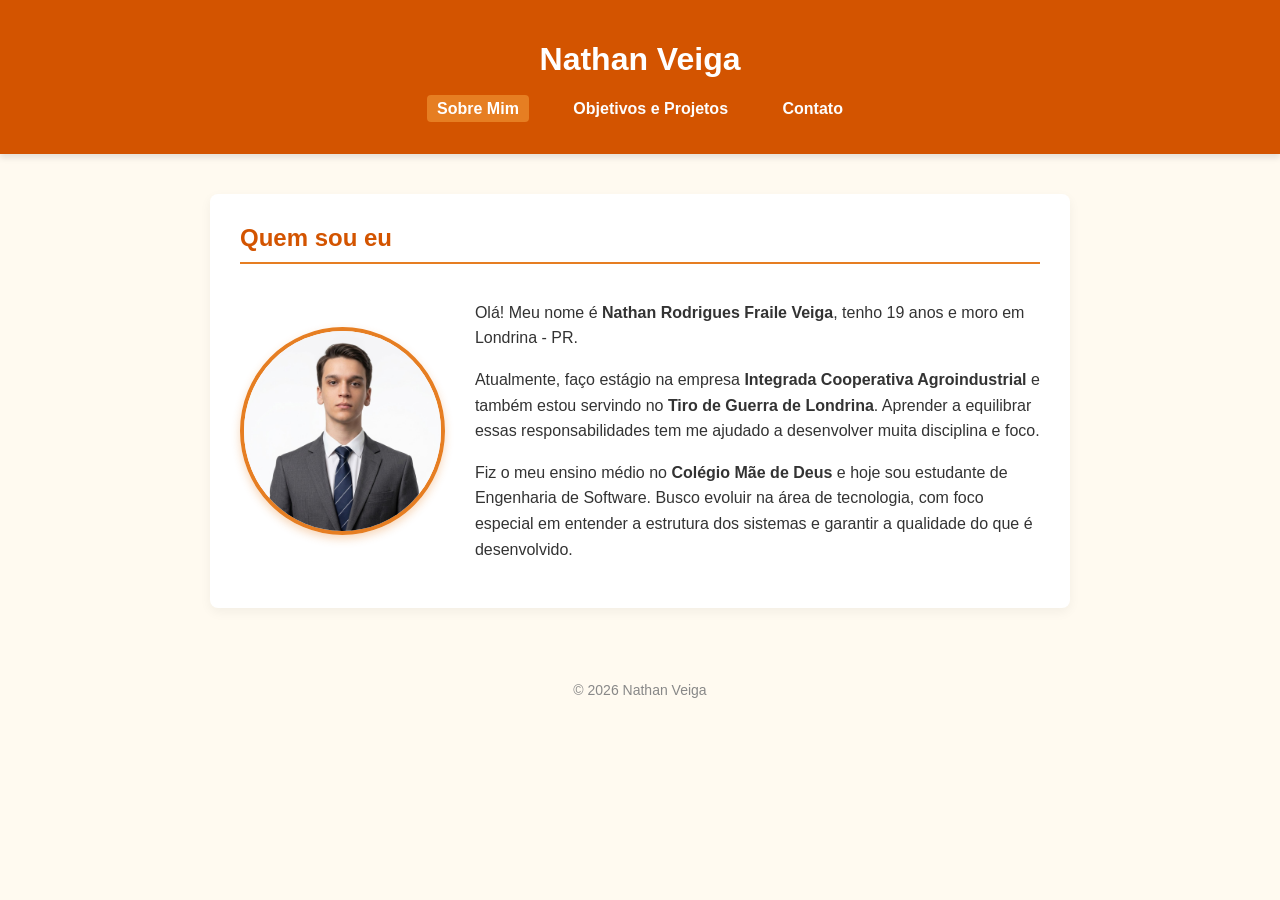
<file: index.html>
<!DOCTYPE html>
<html lang="pt-BR">
<head>
    <meta charset="UTF-8">
    <meta name="viewport" content="width=device-width, initial-scale=1.0">
    <title>Nathan Veiga | Portfólio</title>
    <link rel="stylesheet" href="style.css">
</head>
<body>
    <header>
        <h1>Nathan Veiga</h1>
        <nav>
            <ul>
                <li><a href="index.html" class="ativo">Sobre Mim</a></li>
                <li><a href="objetivo-projeto.html">Objetivos e Projetos</a></li>
                <li><a href="contato.html">Contato</a></li>
            </ul>
        </nav>
    </header>

    <main>
        <section class="sobre">
            <h2>Quem sou eu</h2>
            
            <div class="sobre-conteudo">
                <img src="nathan-veiga.jpeg" alt="Foto do Nathan Veiga" class="foto-perfil">
                
                <div class="textos-sobre">
                    <p>Olá! Meu nome é <strong>Nathan Rodrigues Fraile Veiga</strong>, tenho 19 anos e moro em Londrina - PR.</p>
                    <p>Atualmente, faço estágio na empresa <strong>Integrada Cooperativa Agroindustrial</strong> e também estou servindo no <strong>Tiro de Guerra de Londrina</strong>. Aprender a equilibrar essas responsabilidades tem me ajudado a desenvolver muita disciplina e foco.</p>
                    <p>Fiz o meu ensino médio no <strong>Colégio Mãe de Deus</strong> e hoje sou estudante de Engenharia de Software. Busco evoluir na área de tecnologia, com foco especial em entender a estrutura dos sistemas e garantir a qualidade do que é desenvolvido.</p>
                </div>
            </div>
        </section>
    </main>

    <footer>
        <p>&copy; 2026 Nathan Veiga</p>
    </footer>

    <script src="script.js"></script>
</body>
</html>
</file>
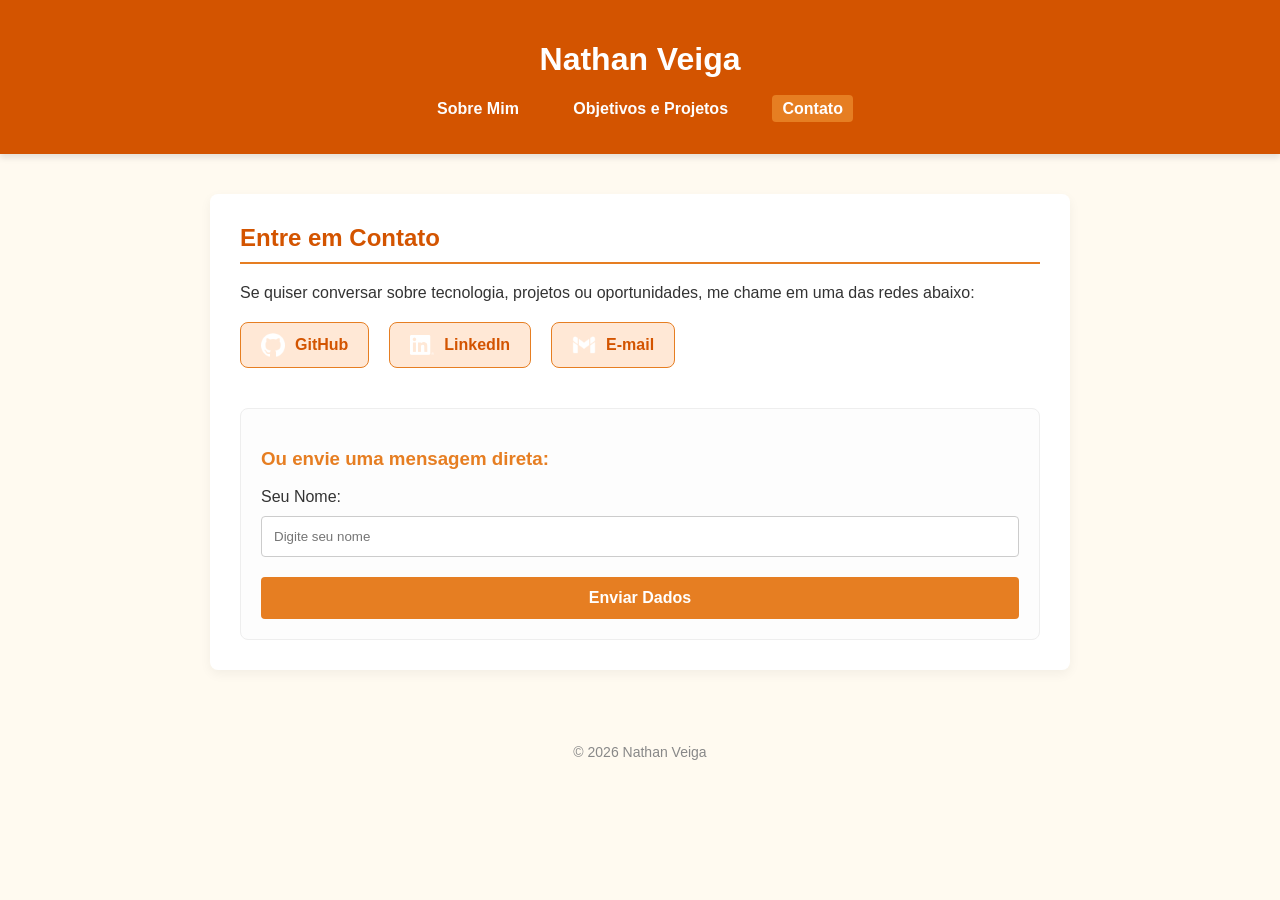
<file: contato.html>
<!DOCTYPE html>
<html lang="pt-BR">
<head>
    <meta charset="UTF-8">
    <meta name="viewport" content="width=device-width, initial-scale=1.0">
    <title>Contato | Nathan Veiga</title>
    <link rel="stylesheet" href="style.css">
</head>
<body>
    <header>
        <h1>Nathan Veiga</h1>
        <nav>
            <ul>
                <li><a href="index.html">Sobre Mim</a></li>
                <li><a href="objetivo-projeto.html">Objetivos e Projetos</a></li>
                <li><a href="contato.html" class="ativo">Contato</a></li>
            </ul>
        </nav>
    </header>

    <main>
        <section class="contato">
            <h2>Entre em Contato</h2>
            <p>Se quiser conversar sobre tecnologia, projetos ou oportunidades, me chame em uma das redes abaixo:</p>
            
            <div class="links-redes">
                <a href="https://github.com" target="_blank" class="btn-rede">
                    <img src="github.png" alt="Ícone GitHub" class="icone-rede">
                    <span>GitHub</span>
                </a>
                <a href="https://linkedin.com" target="_blank" class="btn-rede">
                    <img src="linkedin.png" alt="Ícone LinkedIn" class="icone-rede">
                    <span>LinkedIn</span>
                </a>
                <a href="mailto:nathan.veiga@gmail.com" class="btn-rede">
                    <img src="email.png" alt="Ícone E-mail" class="icone-rede">
                    <span>E-mail</span>
                </a>
            </div>

            <form id="meuFormulario">
                <h3>Ou envie uma mensagem direta:</h3>
                <label for="nome">Seu Nome:</label>
                <input type="text" id="nome" required placeholder="Digite seu nome">
                
                <button type="submit">Enviar Dados</button>
            </form>
            
            <p id="mensagemSucesso" style="color: #27ae60; font-weight: bold; margin-top: 15px; display: none;"></p>
        </section>
    </main>

    <footer>
        <p>&copy; 2026 Nathan Veiga</p>
    </footer>

    <script src="script.js"></script>
</body>
</html>
</file>
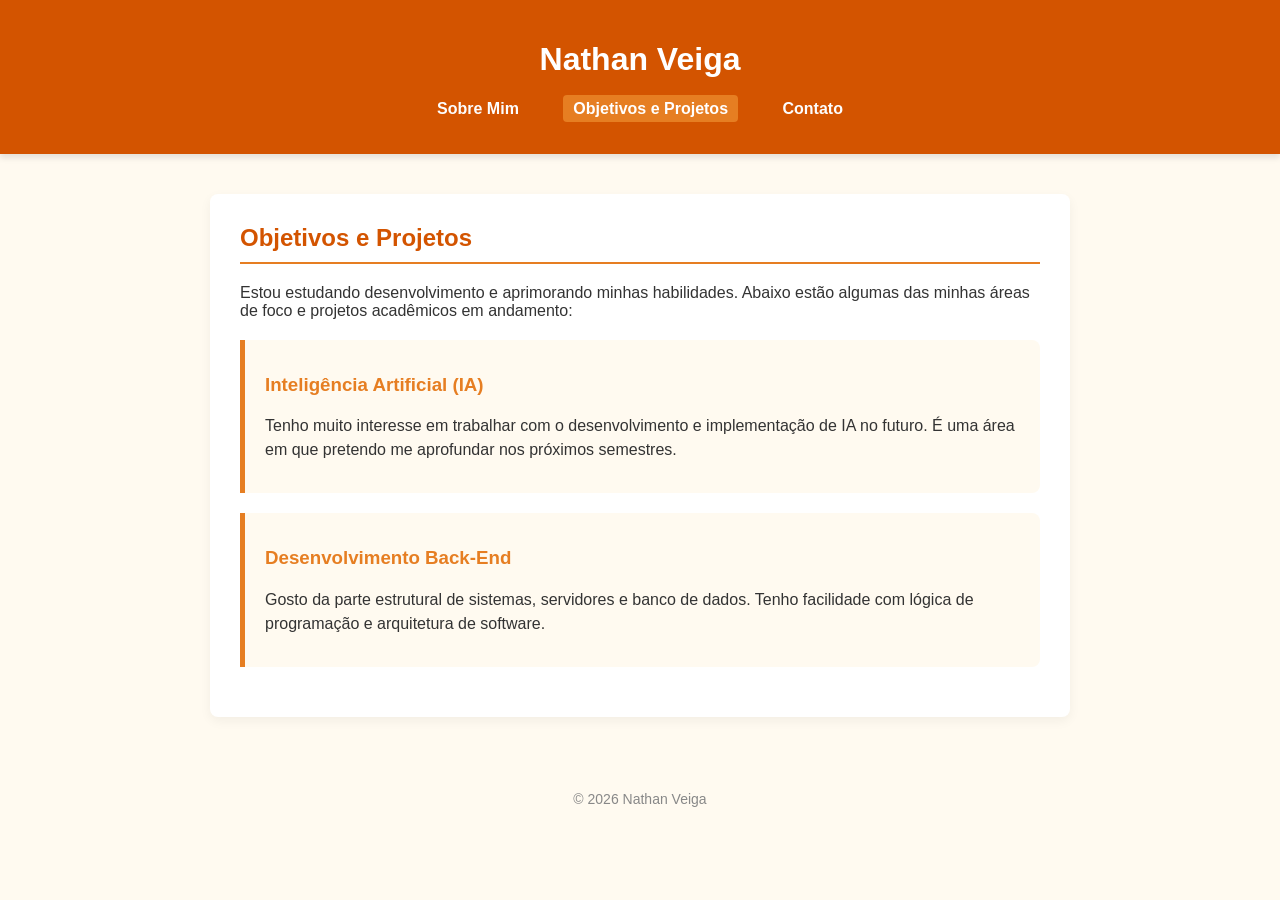
<file: objetivo-projeto.html>
<!DOCTYPE html>
<html lang="pt-BR">
<head>
    <meta charset="UTF-8">
    <meta name="viewport" content="width=device-width, initial-scale=1.0">
    <title>Objetivos | Nathan Veiga</title>
    <link rel="stylesheet" href="style.css">
</head>
<body>
    <header>
        <h1>Nathan Veiga</h1>
        <nav>
            <ul>
                <li><a href="index.html">Sobre Mim</a></li>
                <li><a href="objetivo-projeto.html" class="ativo">Objetivos e Projetos</a></li>
                <li><a href="contato.html">Contato</a></li>
            </ul>
        </nav>
    </header>

    <main>
        <section class="projetos">
            <h2>Objetivos e Projetos</h2>
            <p>Estou estudando desenvolvimento e aprimorando minhas habilidades. Abaixo estão algumas das minhas áreas de foco e projetos acadêmicos em andamento:</p>
            
            <div class="lista-projetos">
                <div class="item-projeto">
                    <h3>Inteligência Artificial (IA)</h3>
                    <p>Tenho muito interesse em trabalhar com o desenvolvimento e implementação de IA no futuro. É uma área em que pretendo me aprofundar nos próximos semestres.</p>
                </div>

                <div class="item-projeto">
                    <h3>Desenvolvimento Back-End</h3>
                    <p>Gosto da parte estrutural de sistemas, servidores e banco de dados. Tenho facilidade com lógica de programação e arquitetura de software.</p>
                </div>
            </div>
        </section>
    </main>

    <footer>
        <p>&copy; 2026 Nathan Veiga</p>
    </footer>

    <script src="script.js"></script>
</body>
</html>
</file>
<file: style.css>
/* Estilos básicos e Paleta de Cores Laranja */
body {
    font-family: Arial, sans-serif;
    background-color: #fffaf0; 
    color: #333;
    margin: 0;
    padding: 0;
}

/* Cabeçalho */
header {
    background-color: #d35400; 
    color: white;
    padding: 20px;
    text-align: center;
    box-shadow: 0 4px 6px rgba(0,0,0,0.1);
}

nav ul {
    list-style: none;
    padding: 0;
}

nav ul li {
    display: inline;
    margin: 0 15px;
}

nav ul li a {
    color: #fdfdfd;
    text-decoration: none;
    font-weight: bold;
    padding: 5px 10px;
    border-radius: 4px;
    transition: background 0.3s;
}

nav ul li a:hover, nav ul li a.ativo {
    background-color: #e67e22; 
    color: white;
}

/* Container Principal */
main {
    max-width: 800px;
    margin: 40px auto;
    background-color: white;
    padding: 30px;
    border-radius: 8px;
    box-shadow: 0 4px 12px rgba(0,0,0,0.05);
}

h2 {
    color: #d35400;
    border-bottom: 2px solid #e67e22;
    padding-bottom: 10px;
    margin-top: 0;
}

h3 {
    color: #e67e22;
}

/* Página Sobre Mim */
.sobre-conteudo {
    display: flex;
    align-items: center;
    gap: 30px;
    margin-top: 20px;
}

.textos-sobre p {
    line-height: 1.6;
}

/* Estilo da Foto de Perfil */
.foto-perfil {
    width: 200px;
    height: 200px;
    object-fit: cover; 
    border-radius: 50%;
    border: 4px solid #e67e22;
    box-shadow: 0 4px 8px rgba(230, 126, 34, 0.3);
}

/* Página de Projetos */
.item-projeto {
    background-color: #fffaf0;
    padding: 15px 20px;
    margin: 20px 0;
    border-left: 5px solid #e67e22;
    border-radius: 0 8px 8px 0;
}

.item-projeto p {
    line-height: 1.5;
}

/* Página de Contato - Redes Sociais */
.links-redes {
    display: flex;
    gap: 20px;
    margin: 20px 0 40px 0;
}

.btn-rede {
    display: flex;
    align-items: center;
    gap: 10px;
    text-decoration: none;
    color: #d35400; 
    background-color: #ffe8d6; 
    padding: 10px 20px;
    border-radius: 8px;
    border: 1px solid #e67e22; 
    font-weight: bold;
    transition: 0.3s;
}

.btn-rede:hover {
    background-color: #e67e22; 
    color: white; 
    border-color: #d35400;
    transform: translateY(-3px);
}

/* Ícones do contato */
.icone-rede {
    width: 24px;
    height: 24px;
    object-fit: contain;
}

/* Formulário */
form {
    padding: 20px;
    background-color: #fdfdfd;
    border: 1px solid #eee;
    border-radius: 8px;
}

input, button {
    display: block;
    width: 100%;
    padding: 12px;
    margin-top: 10px;
    box-sizing: border-box;
    border-radius: 4px;
    border: 1px solid #ccc;
    font-family: inherit;
}

button {
    background-color: #e67e22;
    color: white;
    border: none;
    cursor: pointer;
    font-weight: bold;
    font-size: 16px;
    transition: background 0.3s;
    margin-top: 20px;
}

button:hover {
    background-color: #d35400;
}

/* Rodapé */
footer {
    text-align: center;
    padding: 20px;
    color: #888;
    font-size: 14px;
}

/* Responsividade Básica (Celular) */
@media (max-width: 600px) {
    .sobre-conteudo {
        flex-direction: column;
        text-align: center;
    }
    
    .links-redes {
        flex-direction: column;
    }
}
</file>
